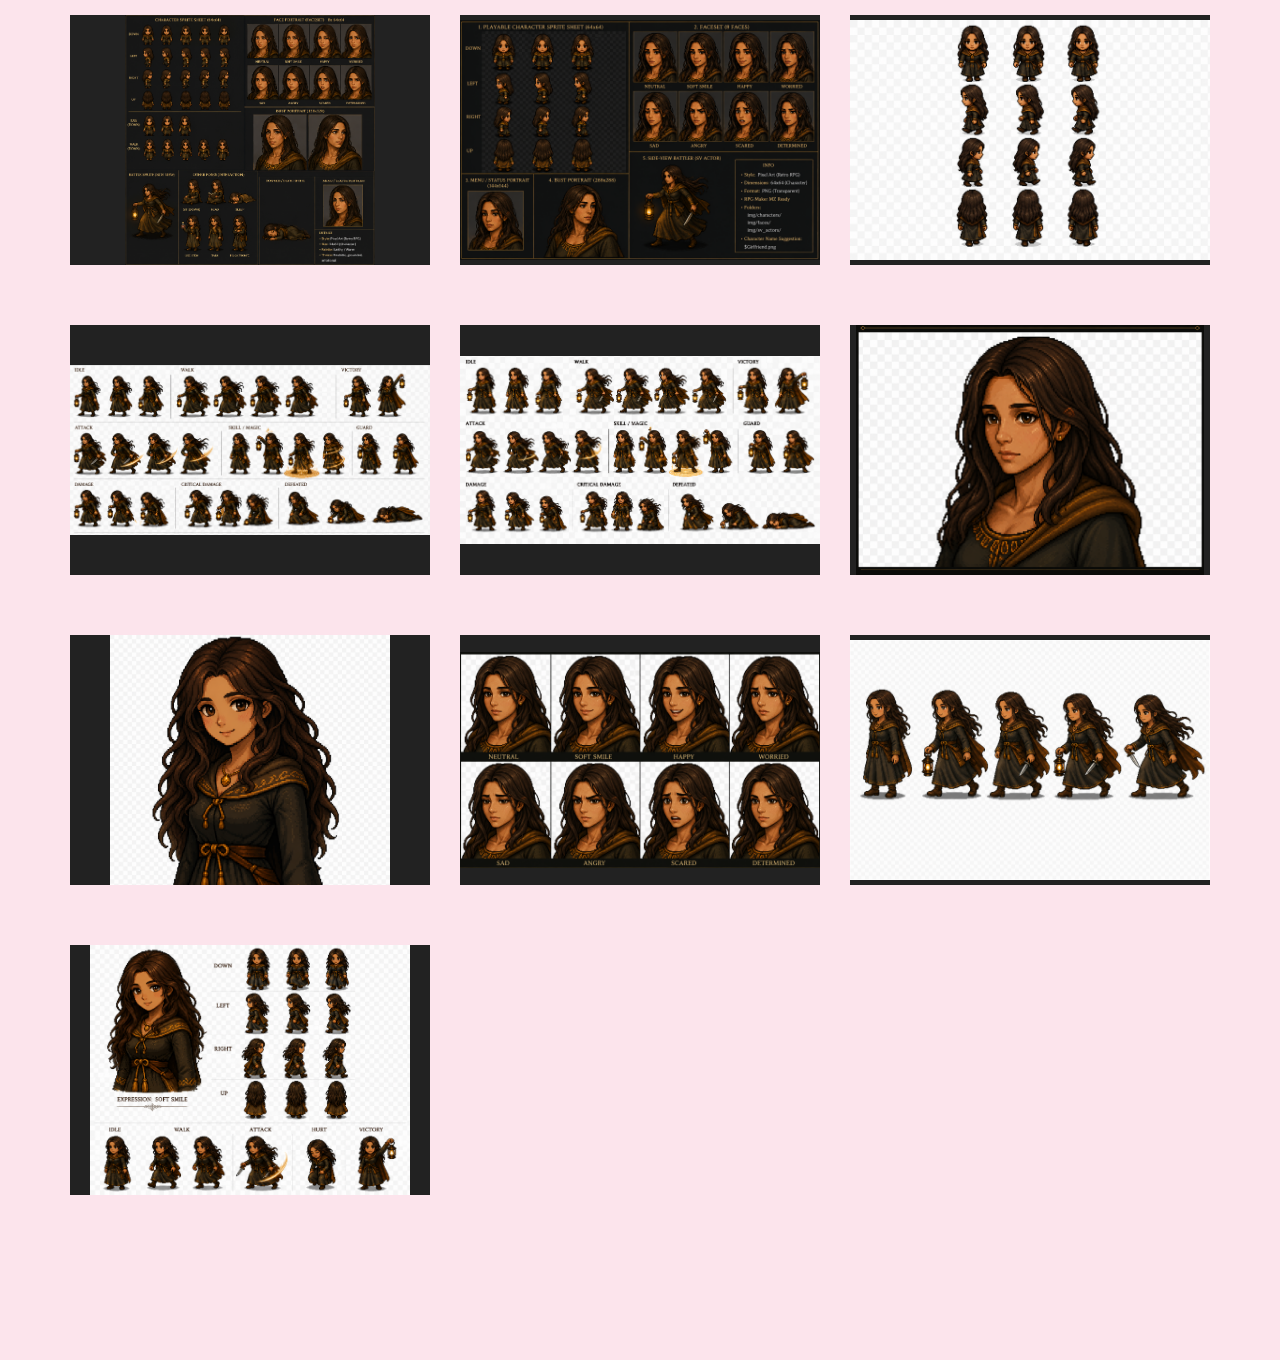
<file: projectgallery.html>
<!DOCTYPE html>
<html lang="en">
<head>
<meta charset="utf-8">
<meta name="viewport" content="width=device-width, initial-scale=1">
<title>Gallery</title>

<!--<link rel="shortcut icon" href="img/icon.ico" type="image/x-icon" />-->

<!-- Bootstrap -->
<link rel="stylesheet" type="text/css" href="css/bootstrap.css">
<link rel="stylesheet" type="text/css" href="fonts/font-awesome/css/font-awesome.css">

<!-- Site Styles -->
<link rel="stylesheet" type="text/css" href="css/style.css">
<link rel="stylesheet" type="text/css" href="css/nivo-lightbox/nivo-lightbox.css">
<link rel="stylesheet" type="text/css" href="css/nivo-lightbox/default.css">

<link href="https://fonts.googleapis.com/css?family=Raleway:300,400,500,600,700" rel="stylesheet">
<link href="https://fonts.googleapis.com/css?family=Open+Sans:300,400,600,700" rel="stylesheet">
<link href="https://fonts.googleapis.com/css?family=Dancing+Script:400,700" rel="stylesheet">

</head>

<body>

  <audio id="bgMusic" loop>
    <source src="This.mp3" type="audio/mpeg">
    Your browser does not support the audio element.
  </audio>


<!-- Gallery -->
<div id="portfolio">


    <div class="container">

        <div class="row">

            <div class="portfolio-items">

                <!-- 1 -->
                <div class="col-sm-6 col-md-4 col-lg-4 gallery-pics">
                    <div class="portfolio-item">
                        <div class="hover-bg">
                            <a href="img/gallery/gallery1.png" title="Charcter Sheet" data-lightbox-gallery="gallery1">
                                <div class="hover-text">
                                    <h4>Charcter Sheet</h4>
                                </div>
                                <img src="img/gallery/gallery1.png" class="img-responsive" alt="">
                            </a>
                        </div>
                    </div>
                </div>

                <!-- 2 -->
                <div class="col-sm-6 col-md-4 col-lg-4 gallery-pics">
                    <div class="portfolio-item">
                        <div class="hover-bg">
                            <a href="img/gallery/gallery2.png" title="Charcter Sheet 2" data-lightbox-gallery="gallery1">
                                <div class="hover-text">
                                    <h4>Charcter Sheet 2</h4>
                                </div>
                                <img src="img/gallery/gallery2.png" class="img-responsive" alt="">
                            </a>
                        </div>
                    </div>
                </div>

                <!-- 3 -->
                <div class="col-sm-6 col-md-4 col-lg-4 gallery-pics">
                    <div class="portfolio-item">
                        <div class="hover-bg">
                            <a href="img/gallery/gallery3.png" title="Walking" data-lightbox-gallery="gallery1">
                                <div class="hover-text">
                                    <h4>Walking</h4>
                                </div>
                                <img src="img/gallery/gallery3.png" class="img-responsive" alt="">
                            </a>
                        </div>
                    </div>
                </div>

                <!-- 4 -->
                <div class="col-sm-6 col-md-4 col-lg-4 gallery-pics">
                    <div class="portfolio-item">
                        <div class="hover-bg">
                            <a href="img/gallery/gallery4.png" title="Animations 1" data-lightbox-gallery="gallery1">
                                <div class="hover-text">
                                    <h4>Animations 1</h4>
                                </div>
                                <img src="img/gallery/gallery4.png" class="img-responsive" alt="">
                            </a>
                        </div>
                    </div>
                </div>

                <!-- 5 -->
                <div class="col-sm-6 col-md-4 col-lg-4 gallery-pics">
                    <div class="portfolio-item">
                        <div class="hover-bg">
                            <a href="img/gallery/gallery5.png" title="Animations 2 (Preffered)" data-lightbox-gallery="gallery1">
                                <div class="hover-text">
                                    <h4>Animations 2 (Preffered)</h4>
                                </div>
                                <img src="img/gallery/gallery5.png" class="img-responsive" alt="">
                            </a>
                        </div>
                    </div>
                </div>

                <!-- 6 -->
                <div class="col-sm-6 col-md-4 col-lg-4 gallery-pics">
                    <div class="portfolio-item">
                        <div class="hover-bg">
                            <a href="img/gallery/gallery6.png" title="Portrait" data-lightbox-gallery="gallery1">
                                <div class="hover-text">
                                    <h4>Portrait</h4>
                                </div>
                                <img src="img/gallery/gallery6.png" class="img-responsive" alt="">
                            </a>
                        </div>
                    </div>
                </div>

                <!-- 7 -->
                <div class="col-sm-6 col-md-4 col-lg-4 gallery-pics">
                    <div class="portfolio-item">
                        <div class="hover-bg">
                            <a href="img/gallery/gallery7.png" title="Soft Smile" data-lightbox-gallery="gallery1">
                                <div class="hover-text">
                                    <h4>Soft Smile</h4>
                                </div>
                                <img src="img/gallery/gallery7.png" class="img-responsive" alt="">
                            </a>
                        </div>
                    </div>
                </div>

                <!-- 8 -->
                <div class="col-sm-6 col-md-4 col-lg-4 gallery-pics">
                    <div class="portfolio-item">
                        <div class="hover-bg">
                            <a href="img/gallery/gallery8.png" title="Expressions" data-lightbox-gallery="gallery1">
                                <div class="hover-text">
                                    <h4>Expressions</h4>
                                </div>
                                <img src="img/gallery/gallery8.png" class="img-responsive" alt="">
                            </a>
                        </div>
                    </div>
                </div>

                <!-- 9 -->
                <div class="col-sm-6 col-md-4 col-lg-4 gallery-pics">
                    <div class="portfolio-item">
                        <div class="hover-bg">
                            <a href="img/gallery/gallery9.png" title="Walking Design" data-lightbox-gallery="gallery1">
                                <div class="hover-text">
                                    <h4>Walking Design</h4>
                                </div>
                                <img src="img/gallery/gallery9.png" class="img-responsive" alt="">
                            </a>
                        </div>
                    </div>
                </div>

                <!-- 10 -->
                <div class="col-sm-6 col-md-4 col-lg-4 gallery-pics">
                    <div class="portfolio-item">
                        <div class="hover-bg">
                            <a href="img/gallery/gallery10.png" title="Charcter Sheet 3" data-lightbox-gallery="gallery1">
                                <div class="hover-text">
                                    <h4>Charcter Sheet 3</h4>
                                </div>
                                <img src="img/gallery/gallery10.png" class="img-responsive" alt="">
                            </a>
                        </div>
                    </div>
                </div>

            </div>

        </div>

    </div>

</div>

<script src="js/jquery.1.11.1.js"></script>
<script src="js/bootstrap.js"></script>
<script src="js/nivo-lightbox.js"></script>
<script src="js/main.js"></script>

<script>
  const bgMusic = document.getElementById("bgMusic");
  let musicStarted = false;

  // Play music on first click anywhere
  document.body.addEventListener("click", () => {
    if (!musicStarted) {
      bgMusic.play().catch(err => console.log("Playback prevented:", err));
      musicStarted = true;
    }
  }, { once: true }); // triggers only once
</script>

</body>
</html>
</file>
<file: css/style.css>
body, html {
	font-family: 'Raleway', sans-serif;
	text-rendering: optimizeLegibility !important;
	-webkit-font-smoothing: antialiased !important;
	color: #777;
	font-weight: 300;
	width: 100% !important;
	height: 100% !important;
	background: #fce4ec;
}
h2 {
	margin: 0 0 20px 0;
	font-weight: 500;
	font-size: 34px;
	color: #333;
	text-transform: uppercase;
}
h3 {
	font-size: 22px;
	font-weight: 500;
	color: #333;
}
h4 {
	font-size: 24px;
	text-transform: uppercase;
	font-weight: 400;
	color: #333;
}
h5 {
	text-transform: uppercase;
	font-weight: 700;
	line-height: 20px;
}
p {
	font-size: 16px;
}
p.intro {
	margin: 12px 0 0;
	line-height: 24px;
}
a {
	color: #8eb640;
}
a:hover, a:focus {
	text-decoration: none;
	color: #222;
}
ul, ol {
	list-style: none;
}
.clearfix:after {
	visibility: hidden;
	display: block;
	font-size: 0;
	content: " ";
	clear: both;
	height: 0;
}
.clearfix {
	display: inline-block;
}
* html .clearfix {
	height: 1%;
}
.clearfix {
	display: block;
}
ul, ol {
	padding: 0;
	webkit-padding: 0;
	moz-padding: 0;
}
hr {
	height: 2px;
	width: 70px;
	text-align: center;
	position: relative;
	background: #8eb640;
	margin: 0;
	margin-bottom: 40px;
	border: 0;
}
.btn:active, .btn.active {
	background-image: none;
	outline: 0;
	-webkit-box-shadow: none;
	box-shadow: none;
}
a:focus, .btn:focus, .btn:active:focus, .btn.active:focus, .btn.focus, .btn:active.focus, .btn.active.focus {
	outline: none;
	outline-offset: none;
}
/* Navigation */
#menu {
	padding: 20px;
	transition: all 0.8s;
}
#menu.navbar-default {
	background-color: rgba(248, 248, 248, 0);
	border-color: rgba(231, 231, 231, 0);
}
#menu a.navbar-brand {
	font-family: 'Dancing Script', cursive;
	font-size: 36px;
	color: #8eb640;
	font-weight: 700;
	letter-spacing: 1px;
}
#menu.navbar-default .navbar-nav > li > a {
	text-transform: uppercase;
	color: #ddd;
	font-weight: 500;
	font-size: 15px;
	padding: 5px 0;
	border: 2px solid transparent;
	letter-spacing: 0.5px;
	margin: 10px 15px 0 15px;
}
#menu.navbar-default .navbar-nav > li > a:hover {
	color: #8eb640;
}
.on {
	background-color: #262626 !important;
	padding: 0 !important;
	padding: 10px 0 !important;
}
.navbar-default .navbar-nav > .active > a, .navbar-default .navbar-nav > .active > a:hover, .navbar-default .navbar-nav > .active > a:focus {
	color: #8eb640 !important;
	background-color: transparent;
}
.navbar-toggle {
	border-radius: 0;
}
.navbar-default .navbar-toggle:hover, .navbar-default .navbar-toggle:focus {
	background-color: #8eb640;
	border-color: #8eb640;
}
.navbar-default .navbar-toggle:hover>.icon-bar {
	background-color: #FFF;
}
.section-title {
	margin-bottom: 70px;
}
.section-title .overlay {
	padding: 80px 0;
	background: rgba(0, 0, 0, 0.7);
}
.section-title p {
	font-size: 22px;
	color: rgba(255,255,255,0.8);
}
.section-title hr {
	margin: 0 auto;
	margin-bottom: 40px;
}
.btn-custom {
	text-transform: uppercase;
	color: #fff;
	background-color: #72a411;
	border: 0;
	padding: 14px 20px;
	margin: 0;
	font-size: 16px;
	font-weight: 500;
	letter-spacing: 0.5px;
	border-radius: 0;
	margin-top: 20px;
	transition: all 0.5s;
}
.btn-custom:hover, .btn-custom:focus, .btn-custom.focus, .btn-custom:active, .btn-custom.active {
	color: #fff;
	background-color: #628d0f;
}
/* Header Section */
.intro {
	display: table;
	width: 100%;
	padding: 0;
	background: url(../img/intro-bg.jpg) no-repeat center center;
	background-color: #e5e5e5;
	-webkit-background-size: cover;
	-moz-background-size: cover;
	background-size: cover;
	-o-background-size: cover;
}
.intro .overlay {
	background: rgba(0,0,0,0.4);
}
.intro h1 {
	font-family: 'Dancing Script', cursive;
	color: #fff;
	font-size: 10em;
	font-weight: 700;
	margin-top: 0;
	margin-bottom: 10px;
}
.intro span {
	color: #a7c44c;
	font-weight: 600;
}
.intro p {
	color: #fff;
	font-size: 32px;
	font-weight: 300;
	margin-top: 10px;
	margin-bottom: 40px;
}
header .intro-text {
	padding-top: 250px;
	padding-bottom: 200px;
	text-align: center;
}
/* About Section */
#about {
	padding: 120px 0;
}
#about h3 {
	font-size: 20px;
}
#about .about-text {
	margin-left: 10px;
}
#about .about-img {
	display: inline-block;
	position: relative;
}
#about .about-img:before {
	display: block;
	content: '';
	position: absolute;
	top: 8px;
	right: 8px;
	bottom: 8px;
	left: 8px;
	border: 1px solid rgba(255, 255, 255, 0.5);
}
#about p {
	line-height: 24px;
	margin: 15px 0 30px;
}
/* Menu Section */
#restaurant-menu {
	padding: 0 0 60px 0;
}
#restaurant-menu .section-title {
	background: #444 url(../img/menu-bg.jpg) center center no-repeat fixed;
	background-size: cover;
}
#restaurant-menu .section-title h2 {
	color: #fff;
}
#restaurant-menu img {
	width: 300px;
	box-shadow: 15px 0 #a7c44c;
}
#restaurant-menu h3 {
	padding: 10px 0;
	text-transform: uppercase;
}
#restaurant-menu .menu-section hr {
	margin: 0 auto;
}
#restaurant-menu .menu-section {
	margin: 0 20px 80px;
}
#restaurant-menu .menu-section-title {
	font-size: 26px;
	display: block;
	font-weight: 500;
	color: #444;
	margin: 20px 0;
	text-align: center;
}
#restaurant-menu .menu-item {
	margin: 35px 0;
	font-size: 18px;
}
#restaurant-menu .menu-item-name {
	font-weight: 600;
	font-size: 17px;
	color: #555;
	border-bottom: 2px dotted rgb(213, 213, 213);
}
#restaurant-menu .menu-item-description {
	font-style: italic;
	font-size: 15px;
}
#restaurant-menu .menu-item-price {
	float: right;
	font-weight: 600;
	color: #555;
	margin-top: -26px;
}
/* Portfolio Section */
#portfolio {
	padding: 0 0 120px 0;
}
#portfolio .section-title {
	background: #444 url(../img/gallery-bg.jpg) center center no-repeat fixed;
	background-size: cover;
	margin-bottom: 50px;
}
#portfolio .section-title h2 {
	color: #fff;
}

/*Events Section */

/* Portfolio Section */
#events {
	padding: 0 0 120px 0;
}
#events .section-title {
	background: #444 url(../img/gallery-bg.jpg) center center no-repeat fixed;
	background-size: cover;
	margin-bottom: 50px;
}
#events .section-title h2 {
	color: #fff;
}

.categories {
	padding-bottom: 30px;
	text-align: center;
}
ul.cat li {
	display: inline-block;
}
ol.type li {
	display: inline-block;
	margin: 0 10px;
	padding: 20px 0;
}
ol.type li a {
	color: #999;
	font-weight: 500;
	font-size: 14px;
	padding: 12px 24px;
	background: #eee;
	border: 0;
	border-radius: 0;
	text-transform: uppercase;
	letter-spacing: 0.5px;
}
ol.type li a.active {
	color: #fff;
	background-color: #8eb640;
}
ol.type li a:hover {
	color: #fff;
	background-color: #8eb640;
}
.isotope-item {
	z-index: 2
}
.isotope-hidden.isotope-item {
	z-index: 1
}
.isotope, .isotope .isotope-item {
	/* change duration value to whatever you like */
	-webkit-transition-duration: 0.8s;
	-moz-transition-duration: 0.8s;
	transition-duration: 0.8s;
}
.isotope-item {
	margin-right: -1px;
	-webkit-backface-visibility: hidden;
	backface-visibility: hidden;
}
.isotope {
	-webkit-backface-visibility: hidden;
	backface-visibility: hidden;
	-webkit-transition-property: height, width;
	-moz-transition-property: height, width;
	transition-property: height, width;
}
.isotope .isotope-item {
	-webkit-backface-visibility: hidden;
	backface-visibility: hidden;
	-webkit-transition-property: -webkit-transform, opacity;
	-moz-transition-property: -moz-transform, opacity;
	transition-property: transform, opacity;
}

.gallery-pics {
    margin-bottom: 30px;
}

.portfolio-item {
	margin: 15px 0;
	height: 250px;
    display: flex;
    align-items: center;
    justify-content: center;
    background: #222;       /* Optional background */
	
}
.portfolio-item img {
    max-width: 100%;
    max-height: 250px;
    width: auto;
    height: auto;
}


.portfolio-item .hover-bg {
	overflow: hidden;
	position: relative;
}

.hover-bg .hover-text {
	position: absolute;
	text-align: center;
	margin: 0 auto;
	color: #fff;
	background: rgba(0, 0, 0, 0.6);
	padding: 30% 0 0 0;
	height: 100%;
	width: 100%;
	opacity: 0;
	transition: all 0.5s;
}
.hover-bg .hover-text>h4 {
	opacity: 0;
	color: #fff;
	-webkit-transform: translateY(100%);
	transform: translateY(100%);
	transition: all 0.3s;
	font-size: 17px;
	letter-spacing: 0.5px;
	font-weight: 500;
}
.hover-bg:hover .hover-text>h4 {
	opacity: 1;
	-webkit-backface-visibility: hidden;
	-webkit-transform: translateY(0);
	transform: translateY(0);
}
.hover-bg:hover .hover-text {
	opacity: 1;
}
/* Team Section */
#team {
	color: #fff;
	background: #444 url(../img/team-bg.jpg) center top no-repeat fixed;
	background-size: cover;
}
#team .overlay {
	padding: 120px 0 80px 0;
	background: rgba(0, 0, 0, 0.6);
}
#team h2, #team p {
	color: #fff;
}
#team hr {
	background: #fff;
}
#team h3 {
	color: #fff;
	font-weight: 400;
	font-size: 20px;
	margin: 5px 0;
}
#team img {
	width: 280px;
}
#team .thumbnail {
	background: transparent;
	border: 0;
}
#team .thumbnail .team-img {
	display: inline-block;
	position: relative;
}
#team .thumbnail .team-img:before {
	display: block;
	content: '';
	position: absolute;
	top: 8px;
	right: 8px;
	bottom: 8px;
	left: 8px;
	border: 1px solid rgba(255, 255, 255, 0.2);
}
#team .thumbnail .caption {
	padding-top: 10px;
}
#team .thumbnail .caption p {
	color: rgba(255,255,255,0.7);
	padding: 0 10px;
	font-size: 15px;
}
/* Call Reservation Section */
#call-reservation {
	padding: 90px 0;
	color: #fff;
	/* Permalink - use to edit and share this gradient: http://colorzilla.com/gradient-editor/#8eb640+50,779936+100 */
	background: rgb(142,182,64); /* Old browsers */
	background: -moz-linear-gradient(top, rgba(142,182,64,1) 50%, rgba(119,153,54,1) 100%); /* FF3.6-15 */
	background: -webkit-linear-gradient(top, rgba(142,182,64,1) 50%, rgba(119,153,54,1) 100%); /* Chrome10-25,Safari5.1-6 */
	background: linear-gradient(to bottom, rgba(142,182,64,1) 50%, rgba(119,153,54,1) 100%); /* W3C, IE10+, FF16+, Chrome26+, Opera12+, Safari7+ */
filter: progid:DXImageTransform.Microsoft.gradient( startColorstr='#8eb640', endColorstr='#779936', GradientType=0 ); /* IE6-9 */
}
#call-reservation .overlay {
	padding: 80px 0;
	background: #8eb640;
}
#call-reservation h2 {
	font-family: 'Open Sans', sans-serif;
	color: #fff;
	font-weight: 400;
	margin: 0;
}
#call-reservation hr {
	background: #fff;
}
#call-reservation h3 {
	color: #fff;
	font-weight: 500;
	font-size: 20px;
	margin: 5px 0;
}
/* Contact Section */
#contact {
	padding: 100px 0 60px 0;
	background: #F6F6F6;
}
#contact .section-title p {
	color: #777;
}
#contact form {
	padding: 0;
}
#contact h3 {
	text-transform: uppercase;
	font-size: 20px;
	font-weight: 400;
	color: #555;
}
#contact .text-danger {
	color: #cc0033;
	text-align: left;
}
label {
	font-size: 12px;
	font-weight: 400;
	font-family: 'Open Sans', sans-serif;
	float: left;
}
#contact .form-control {
	display: block;
	width: 100%;
	padding: 6px 12px;
	font-size: 16px;
	line-height: 1.42857143;
	color: #444;
	background-color: #fff;
	background-image: none;
	border: 1px solid #ddd;
	border-radius: 0;
	-webkit-box-shadow: none;
	box-shadow: none;
	-webkit-transition: none;
	-o-transition: none;
	transition: none;
}
#contact .form-control:focus {
	border-color: #999;
	outline: 0;
	-webkit-box-shadow: transparent;
	box-shadow: transparent;
}
.form-control::-webkit-input-placeholder {
color: #777;
}
.form-control:-moz-placeholder {
color: #777;
}
.form-control::-moz-placeholder {
color: #777;
}
.form-control:-ms-input-placeholder {
color: #777;
}
#contact .contact-item {
	margin: 20px 0 40px 0;
}
#contact .contact-item span {
	font-weight: 400;
	color: #aaa;
	text-transform: uppercase;
	margin-bottom: 6px;
	display: inline-block;
}
#contact .contact-item p {
	font-size: 16px;
}
/* Footer Section*/
#footer {
	background: #262626;
	padding: 50px 0 0 0;
}
#footer h3 {
	color: #8eb640;
	font-weight: 400;
	font-size: 18px;
	text-transform: uppercase;
	margin-bottom: 20px;
}
#footer .copyrights {
	padding: 20px 0;
	margin-top: 50px;
	/* Permalink - use to edit and share this gradient: http://colorzilla.com/gradient-editor/#779936+0,8eb640+50 */
	background: rgb(119,153,54); /* Old browsers */
	background: -moz-linear-gradient(top, rgba(119,153,54,1) 0%, rgba(142,182,64,1) 50%); /* FF3.6-15 */
	background: -webkit-linear-gradient(top, rgba(119,153,54,1) 0%, rgba(142,182,64,1) 50%); /* Chrome10-25,Safari5.1-6 */
	background: linear-gradient(to bottom, rgba(119,153,54,1) 0%, rgba(142,182,64,1) 50%); /* W3C, IE10+, FF16+, Chrome26+, Opera12+, Safari7+ */
filter: progid:DXImageTransform.Microsoft.gradient( startColorstr='#779936', endColorstr='#8eb640', GradientType=0 ); /* IE6-9 */
}
#footer .social {
	margin: 20px 0 30px 0;
}
#footer .social ul li {
	display: inline-block;
	margin: 0 20px;
}
#footer .social i.fa {
	font-size: 26px;
	padding: 4px;
	color: #fff;
	transition: all 0.3s;
}
#footer .social i.fa:hover {
	color: #eee;
}
#footer p {
	font-size: 15px;
	color: rgba(255,255,255,0.8)
}
#footer a {
	color: #f6f6f6;
}
#footer a:hover {
	color: #333;
}
</file>
<file: css/nivo-lightbox/default.css>
/*
 * Nivo Lightbox Default Theme v1.0
 * http://dev7studios.com/nivo-lightbox
 *
 * Copyright 2013, Dev7studios
 * Free to use and abuse under the MIT license.
 * http://www.opensource.org/licenses/mit-license.php
 */
 
 .nivo-lightbox-theme-default * {
    -webkit-box-sizing: initial !important;
    -moz-box-sizing: initial !important;
    box-sizing: initial !important;
 }
.nivo-lightbox-theme-default.nivo-lightbox-overlay { 
	background: #666;
	background: rgba(0,0,0,0.6); 
}
.nivo-lightbox-theme-default .nivo-lightbox-content.nivo-lightbox-loading { background: url(loading.gif) no-repeat 50% 50%; }

.nivo-lightbox-theme-default .nivo-lightbox-nav {
	top: 10%;
	width: 8%;
	height: 80%;
	text-indent: -9999px;
	background-repeat: no-repeat;
	background-position: 50% 50%;
	opacity: 0.5;
}
.nivo-lightbox-theme-default .nivo-lightbox-nav:hover { 
	opacity: 1; 
	background-color: transparent;
}
.nivo-lightbox-theme-default .nivo-lightbox-prev { 
	background-image: url(prev.png); 
	border-radius: 0 3px 3px 0;
}
.nivo-lightbox-theme-default .nivo-lightbox-next { 
	background-image: url(next.png); 
	border-radius: 3px 0 0 3px;
}

.nivo-lightbox-theme-default .nivo-lightbox-close {
	display: block;
	background: url(close.png) no-repeat 5px 5px;
	width: 16px;
	height: 16px;
	text-indent: -9999px;
	padding: 5px;
	opacity: 0.5;
}
.nivo-lightbox-theme-default .nivo-lightbox-close:hover { opacity: 1; }

.nivo-lightbox-theme-default .nivo-lightbox-title-wrap { bottom: -7%; }
.nivo-lightbox-theme-default .nivo-lightbox-title {
	font: 14px/20px 'Helvetica Neue', Helvetica, Arial, sans-serif;
	font-style: normal;
	font-weight: normal;
	background: #000;
	color: #fff;
	padding: 7px 15px;
	border-radius: 30px;
}

.nivo-lightbox-theme-default .nivo-lightbox-image img {
	background: #fff;
	-webkit-box-shadow: 0px 1px 1px rgba(0,0,0,0.4);
	   -moz-box-shadow: 0px 1px 1px rgba(0,0,0,0.4);
	        box-shadow: 0px 1px 1px rgba(0,0,0,0.4);
}
.nivo-lightbox-theme-default .nivo-lightbox-ajax,
.nivo-lightbox-theme-default .nivo-lightbox-inline {
	background: #fff;
	padding: 40px;
	-webkit-box-shadow: 0px 1px 1px rgba(0,0,0,0.4);
	   -moz-box-shadow: 0px 1px 1px rgba(0,0,0,0.4);
	        box-shadow: 0px 1px 1px rgba(0,0,0,0.4);
}

@media (-webkit-min-device-pixel-ratio: 1.3),
       (-o-min-device-pixel-ratio: 2.6/2),
       (min--moz-device-pixel-ratio: 1.3),
       (min-device-pixel-ratio: 1.3),
       (min-resolution: 1.3dppx) {

	.nivo-lightbox-theme-default .nivo-lightbox-content.nivo-lightbox-loading { 
		background-image: url(loading@2x.gif); 
		background-size: 32px 32px;
	}
	.nivo-lightbox-theme-default .nivo-lightbox-prev { 
		background-image: url(prev@2x.png); 
		background-size: 48px 48px;
	}
	.nivo-lightbox-theme-default .nivo-lightbox-next { 
		background-image: url(next@2x.png); 
		background-size: 48px 48px;
	}
	.nivo-lightbox-theme-default .nivo-lightbox-close { 
		background-image: url(close@2x.png); 
		background-size: 16px 16px;
	}
	
}
</file>
